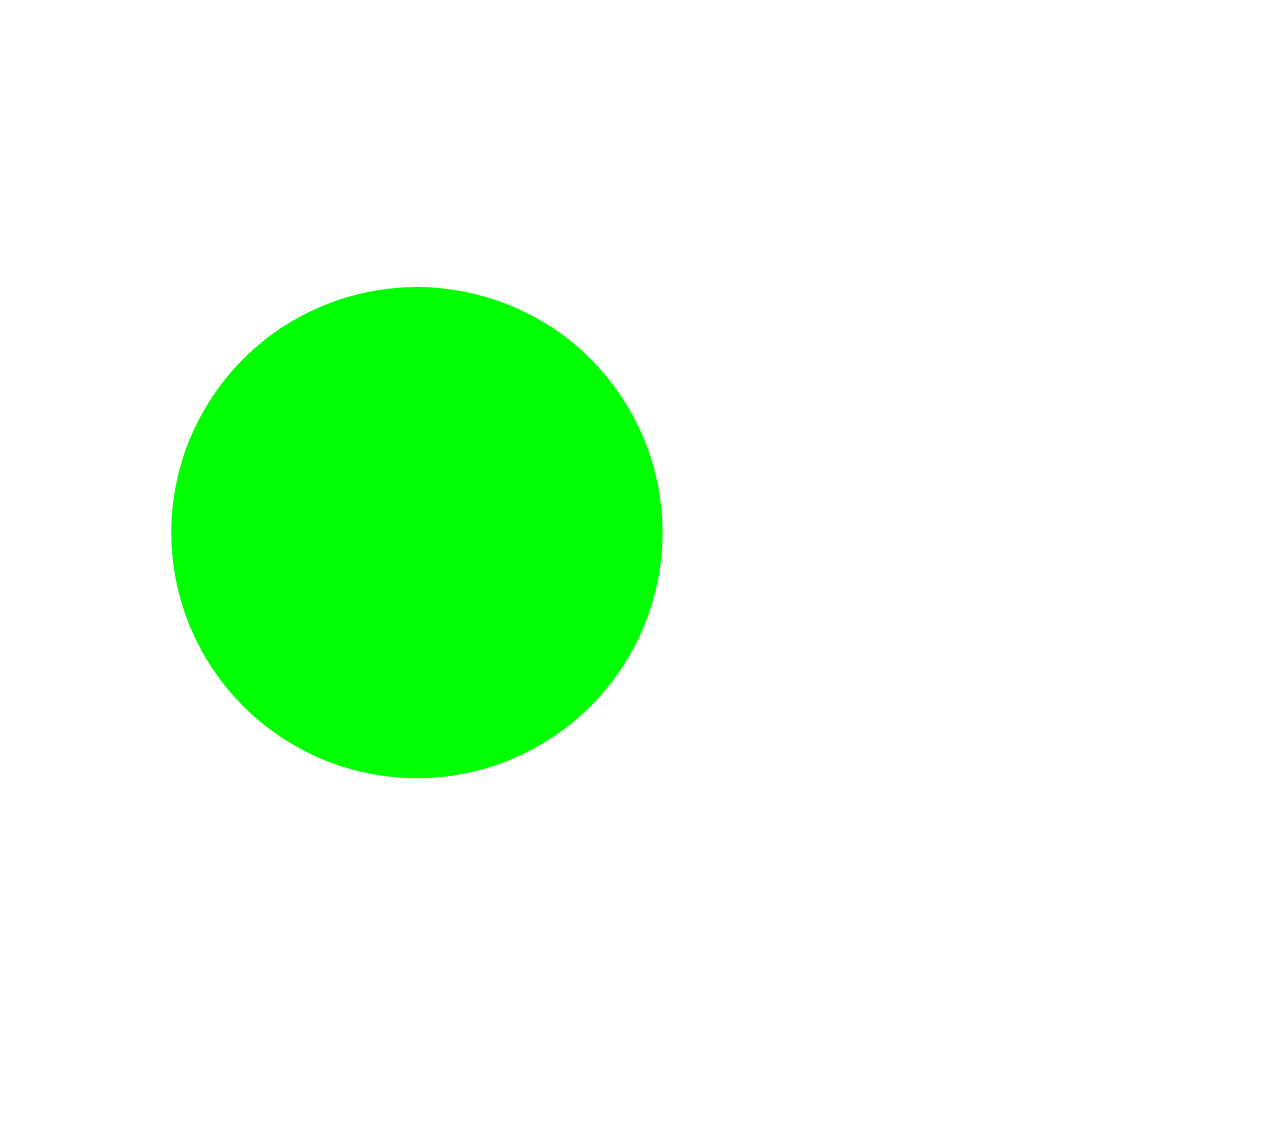
<file: krug.html>
<!DOCTYPE html>
<html lang="en">
<head>
    <meta charset="UTF-8">
    <meta name="viewport" content="width=device-width, initial-scale=1.0">
    <meta http-equiv="X-UA-Compatible" content="ie=edge">
    <title>Document</title>
    <link rel="stylesheet" href="https://cdn.jsdelivr.net/npm/animate.css@3.5.2/animate.min.css">
</head>
<body>
        <svg
       
        width="210mm"
        height="297mm"
        viewBox="0 0 210 297"
        version="1.1"
        id="svg3692"
        inkscape:version="0.92.1 r15371"
        sodipodi:docname="krug.svg">
       <defs
          id="defs3686" />
       <sodipodi:namedview
          id="base"
          pagecolor="#ffffff"
          bordercolor="#666666"
          borderopacity="1.0"
          inkscape:pageopacity="0.0"
          inkscape:pageshadow="2"
          inkscape:zoom="0.35"
          inkscape:cx="400"
          inkscape:cy="560"
          inkscape:document-units="mm"
          inkscape:current-layer="layer1"
          showgrid="false"
          inkscape:window-width="1440"
          inkscape:window-height="829"
          inkscape:window-x="-4"
          inkscape:window-y="-4"
          inkscape:window-maximized="1" />
       <metadata
          id="metadata3689">
         <rdf:RDF>
           <cc:Work
              rdf:about="">
             <dc:format>image/svg+xml</dc:format>
             <dc:type
                rdf:resource="http://purl.org/dc/dcmitype/StillImage" />
             <dc:title></dc:title>
           </cc:Work>
         </rdf:RDF>
       </metadata>
       <g
          inkscape:label="Layer 1"
          inkscape:groupmode="layer"
          id="layer1">
         <circle
            class="animated lightSpeedIn"
            style="fill:#00ff00;stroke-width:0.39237258"
            id="path3694"
            cx="108.19643"
            cy="138.80357"
            r="65" />
       </g>
     </svg>
</body>
</html>
</file>
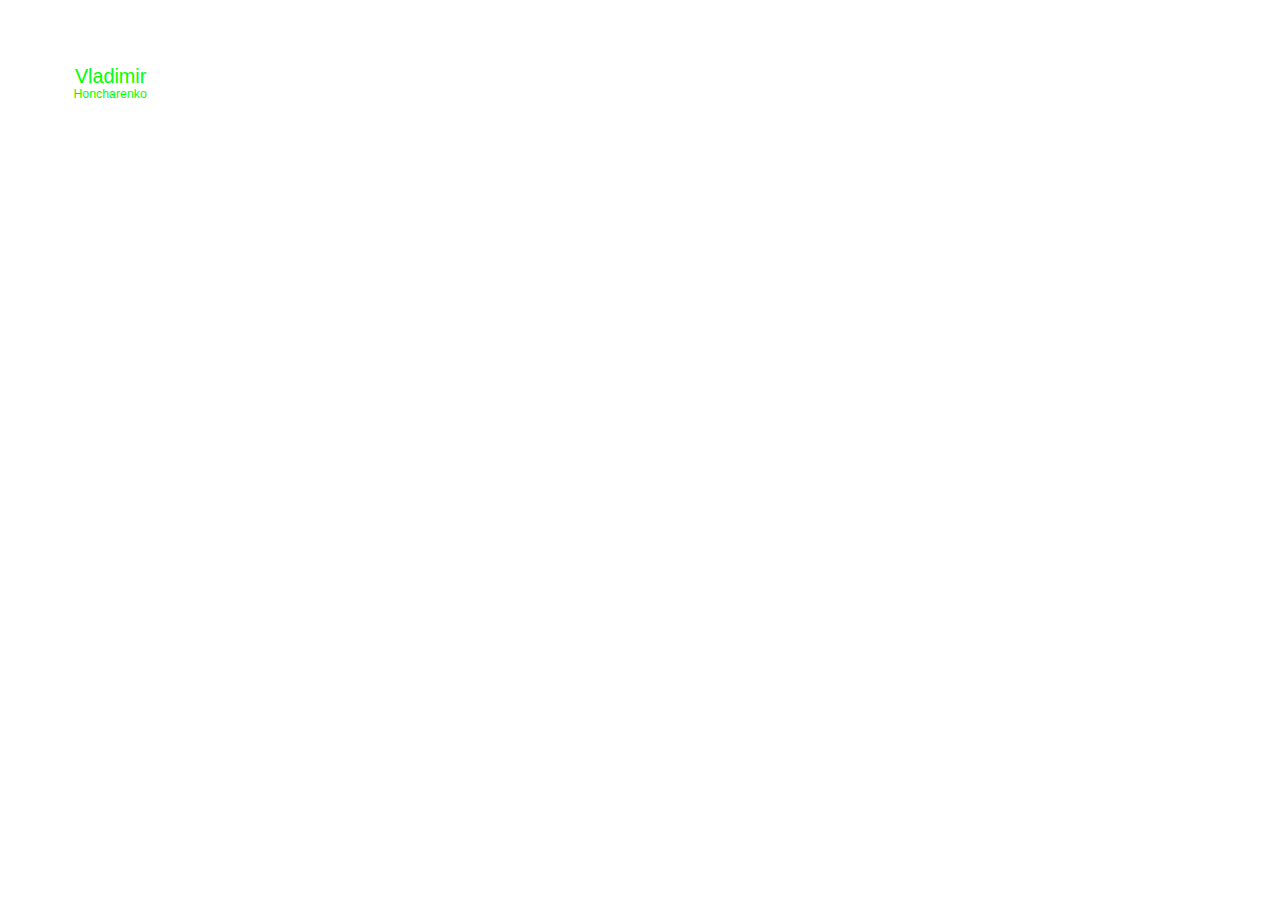
<file: vh.html>
<!DOCTYPE html>
<html lang="en">
<head>
    <meta charset="UTF-8">
    <meta name="viewport" content="width=device-width, initial-scale=1.0">
    <meta http-equiv="X-UA-Compatible" content="ie=edge">
    <title>Document</title>
    <link rel="stylesheet" href="https://cdn.jsdelivr.net/npm/animate.css@3.5.2/animate.min.css">
</head>
<body>
    <svg
    width="100%"
    height="100%"
    viewBox="0 0 100% 100%"
    version="1.1"
    id="svg8"
    sodipodi:docname="vh.svg"
    inkscape:version="0.92.2 (unknown)">
   <defs
      id="defs2" />
   <sodipodi:namedview
      id="base"
      pagecolor="#ffffff"
      bordercolor="#666666"
      borderopacity="1.0"
      inkscape:pageopacity="0.0"
      inkscape:pageshadow="2"
      inkscape:zoom="0.98994949"
      inkscape:cx="405.71429"
      inkscape:cy="710.19584"
      inkscape:document-units="mm"
      inkscape:current-layer="layer1"
      showgrid="false"
      inkscape:window-width="1366"
      inkscape:window-height="716"
      inkscape:window-x="0"
      inkscape:window-y="26"
      inkscape:window-maximized="1"
      inkscape:snap-text-baseline="true" />
   <metadata
      id="metadata5">
     <rdf:RDF>
       <cc:Work
          rdf:about="">
         <dc:format>image/svg+xml</dc:format>
         <dc:type
            rdf:resource="http://purl.org/dc/dcmitype/StillImage" />
         <dc:title></dc:title>
       </cc:Work>
     </rdf:RDF>
   </metadata>
   <g
      inkscape:label="Layer 1"
      inkscape:groupmode="layer"
      id="layer1">
     <text
     class="animated fadeInRightBig"
        xml:space="preserve"
        style="font-style:normal;font-weight:normal;font-size:10.58333302px;line-height:1.25;font-family:sans-serif;letter-spacing:0px;word-spacing:0px;fill:#00ff00;fill-opacity:1;stroke:none;stroke-width:0.26458332"
        x="102.55202"
        y="75.279167"
        id="text3701"><tspan
          sodipodi:role="line"
          id="tspan3699"
          x="102.55202"
          y="75.279167"
          style="font-style:normal;font-variant:normal;font-weight:normal;font-stretch:normal;font-size:19.75555611px;font-family:sans-serif;-inkscape-font-specification:sans-serif;text-align:center;text-anchor:middle;fill:#00ff00;stroke-width:0.26458332">Vladimir</tspan></text>
     <text
     class="animated fadeInRightBig"
        xml:space="preserve"
        style="animation-delay:1s;font-style:normal;font-weight:normal;font-size:10.58333302px;line-height:1.25;font-family:sans-serif;letter-spacing:0px;word-spacing:0px;fill:#000000;fill-opacity:1;stroke:none;stroke-width:0.26458332"
        x="102.13281"
        y="90.095825"
        id="text3730"><tspan
          sodipodi:role="line"
          id="tspan3728"
          x="102.13281"
          y="90.095825"
          style="font-size:12.34722233px;fill:#00ff00;stroke-width:0.26458332;text-anchor:middle;text-align:center">Honcharenko</tspan></text>
   </g>
</svg>
</body>
</html>
</file>
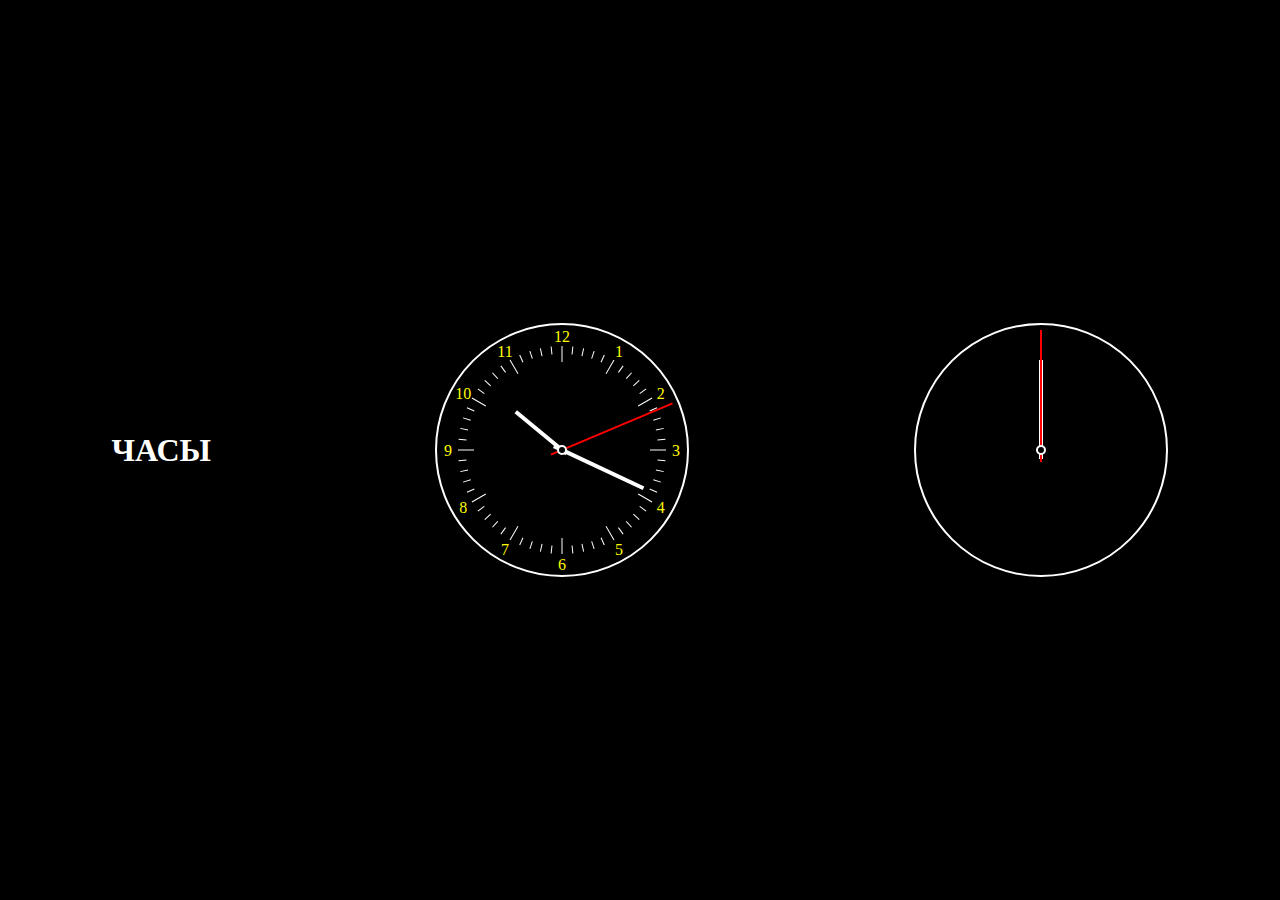
<file: kod freelance/clock.html>
<!DOCTYPE html>
<html lang="en">
<head>
    <meta charset="UTF-8">
    <meta name="viewport" content="width=device-width, initial-scale=1.0">
    <meta http-equiv="X-UA-Compatible" content="ie=edge">
    <link rel="stylesheet" href="clock.css" />
    
    <title>Document</title>
</head>
<body>
    <h1>ЧАСЫ</h1>
    <svg version="1.1" xmlns="http://www.w3.org/2000/svg">
        <g>
          <circle r="126"/>
          <g id="numbers"/>
          <g id="ticks"/>
          <g id="hands">
            <g id="hour">
              <line x1="-6" y1="0" x2="60" y2="0"/>
            </g>
            <g id="minute">
              <line x1="-9" y1="0" x2="90" y2="0"/>
            </g>
            <g id="second">
              <line x1="-12" y1="0" x2="120" y2="0"/>
            </g>
          </g>
          <circle r="4"/>
        </g>
      </svg>
      <svg version="1.1" xmlns="http://www.w3.org/2000/svg">
        <g>
          <circle r="126"/>
          <g id="numbers"/>
          <g id="ticks"/>
          <g id="hands">
            <g id="hour">
              <line x1="-6" y1="0" x2="60" y2="0"/>
            </g>
            <g id="minute">
              <line x1="-9" y1="0" x2="90" y2="0"/>
            </g>
            <g id="second">
              <line x1="-12" y1="0" x2="120" y2="0"/>
            </g>
          </g>
          <circle r="4"/>
        </g>
      </svg>
      <script src="clock.js"></script>
</body>
</html>
</file>
<file: kod freelance/clock.css>
html,
body {
  height: 100%;
  margin: 0;
}

body {
  display: flex;
  align-items: center;
  background-color: black;
  color: white;
}

body > * {
  margin: auto;
}

svg {
  width: 256px;
  height: 256px;
}

svg > g {
  transform: translate(128px, 128px);
}

circle {
  stroke: white;
  stroke-width: 2px;
}

#numbers {
  transform: translate(0, 6px);
}

#numbers > text {
  fill: rgb(255, 251, 0);
  text-anchor: middle;
}

#ticks > line {
  stroke: white;
}

#hands {
  stroke: white;
  stroke-width: 4px;
  transform: rotate(-90deg);
}

line {
  animation: handrotation infinite linear;
}

#hour > line {
  animation-duration: 86400s;
}

#minute > line {
  animation-duration: 3600s;
}

#second > line {
  animation-duration: 60s;
  stroke: red;
  stroke-width: 2px;
}

@keyframes handrotation {
  to {
    transform: rotate(1turn);
  }
}
</file>
